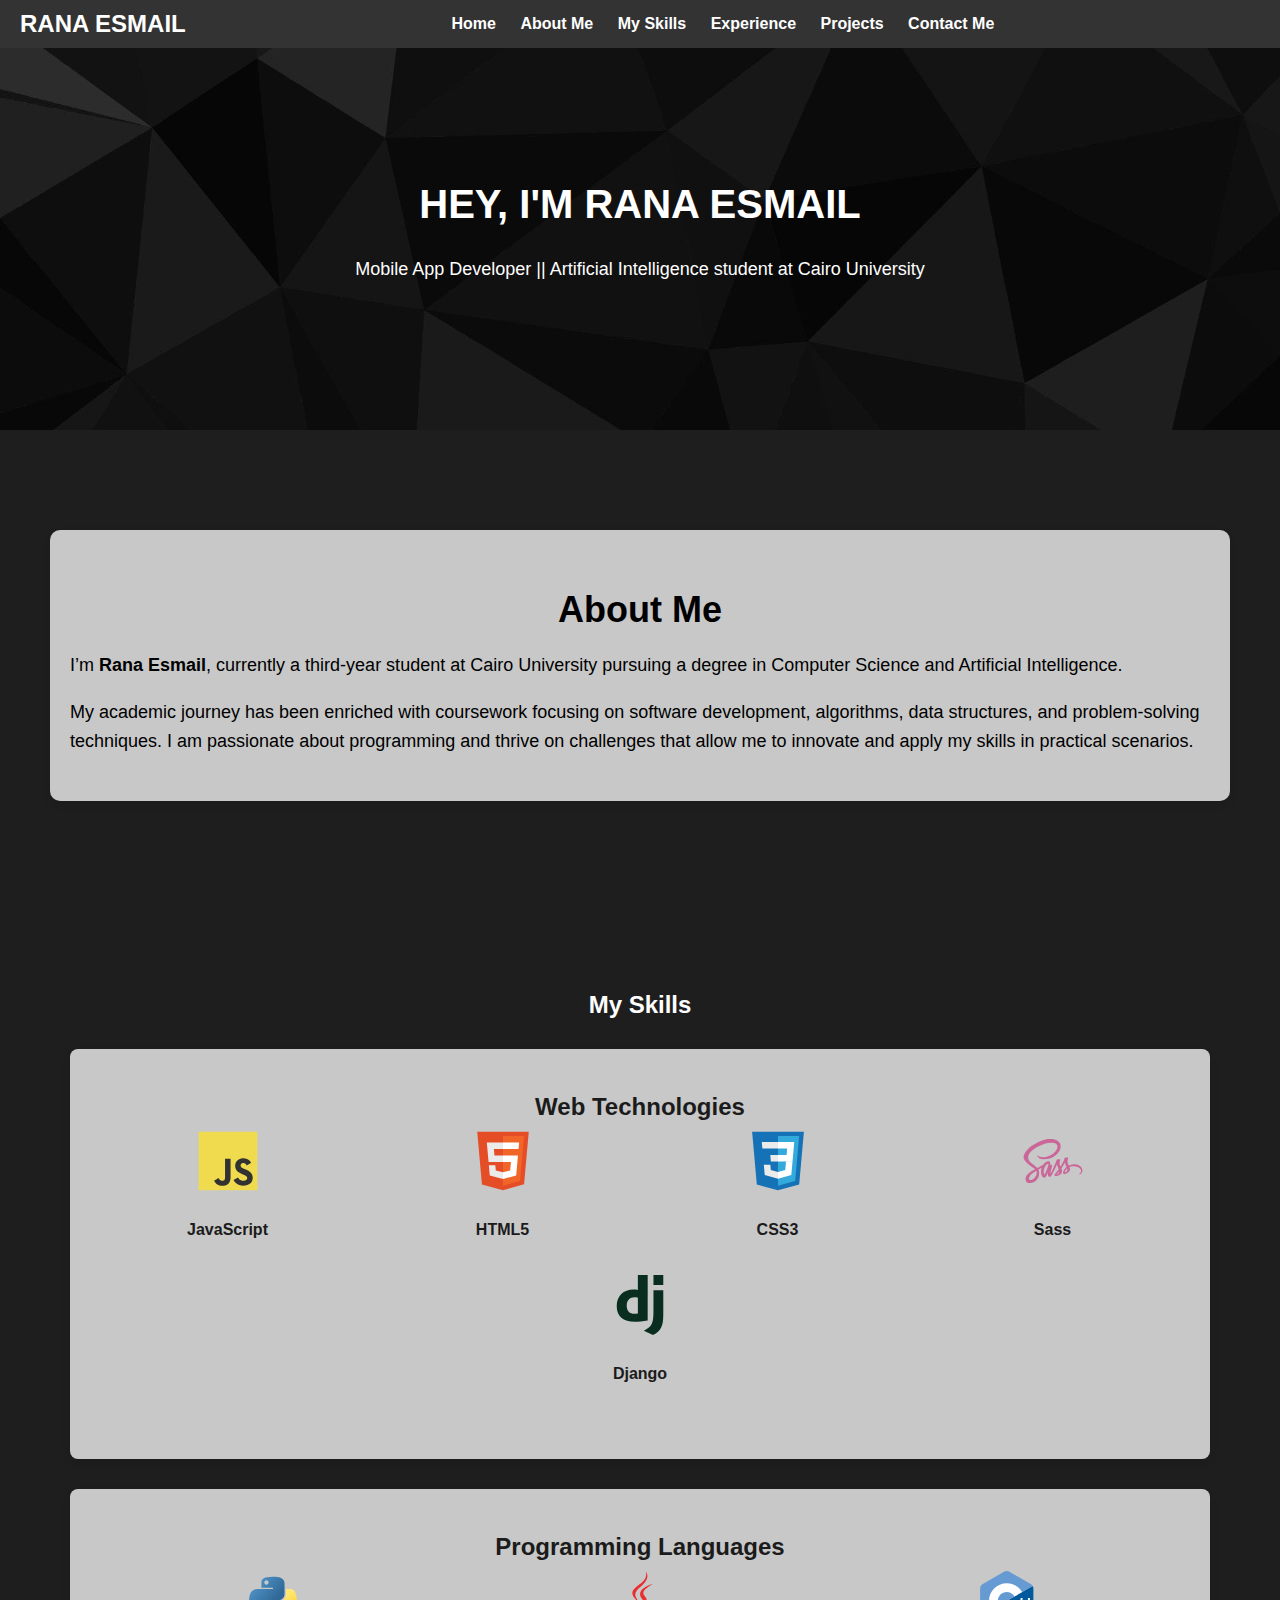
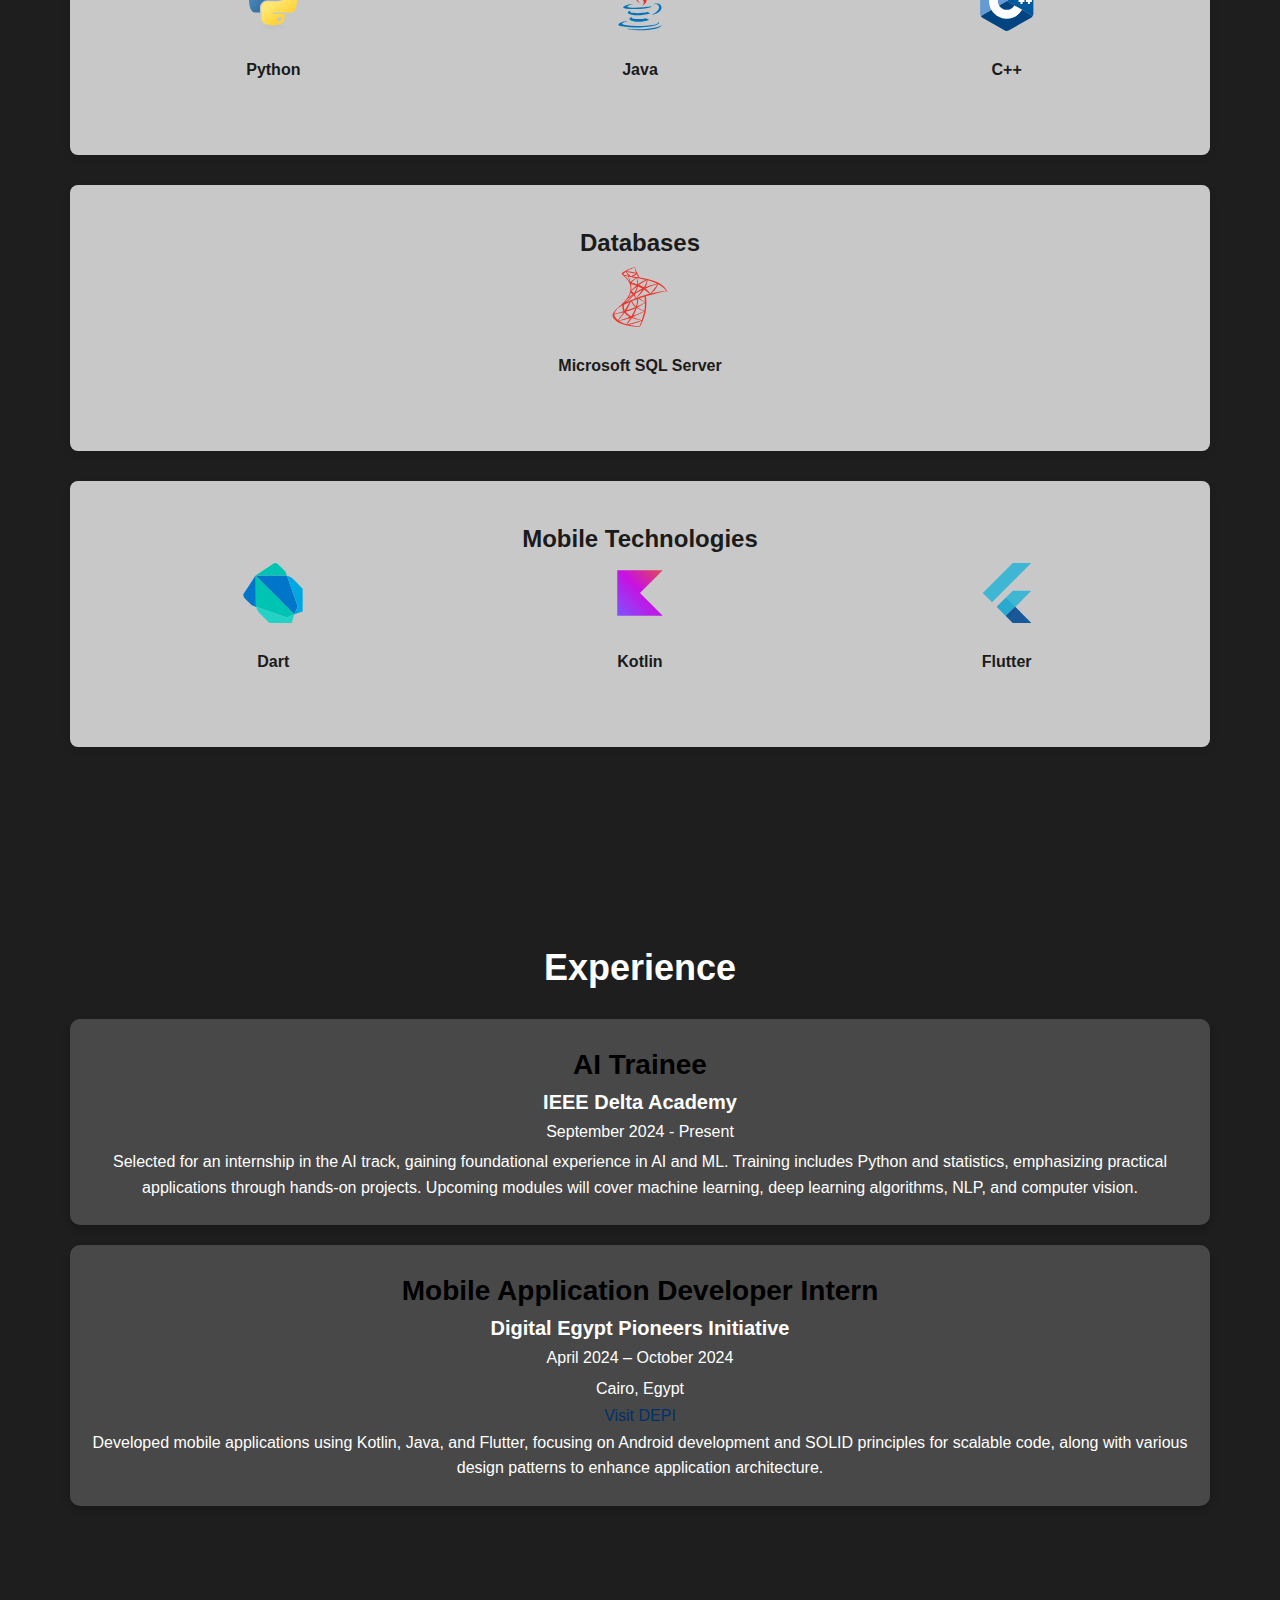
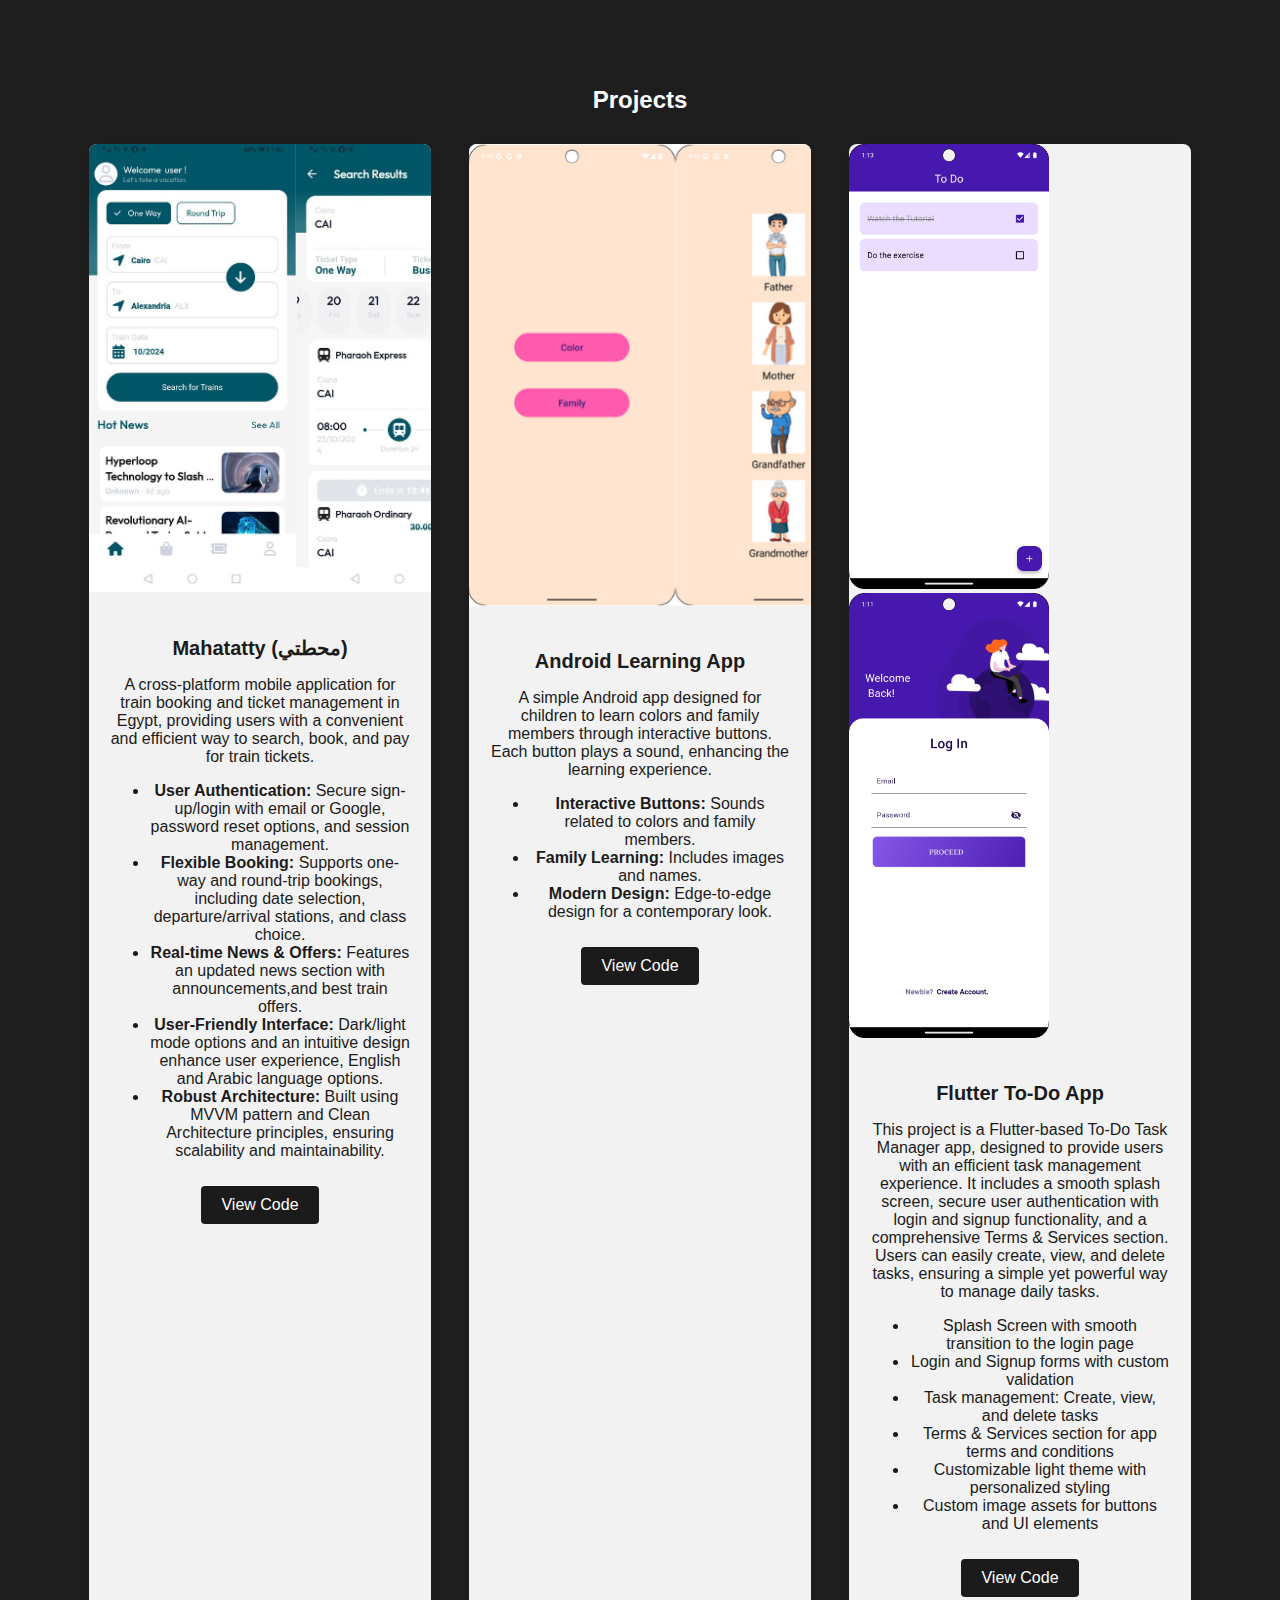
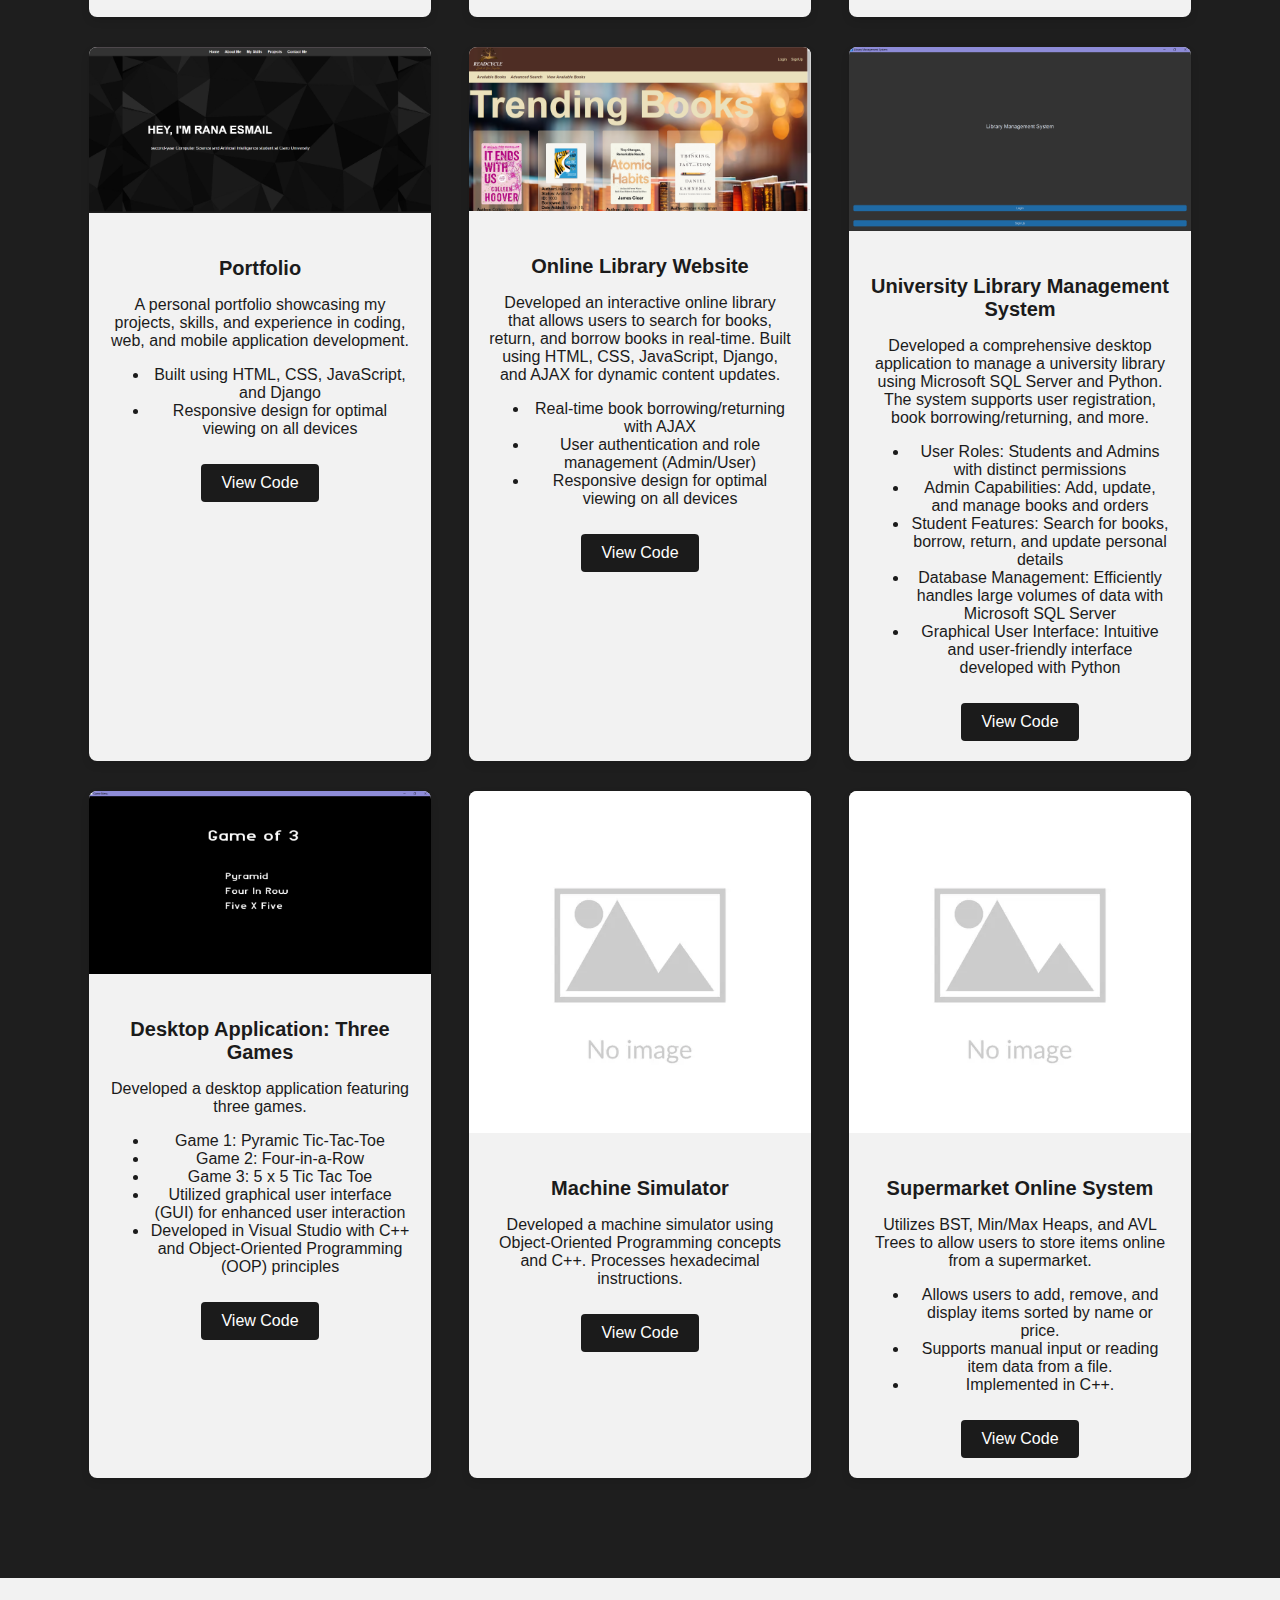
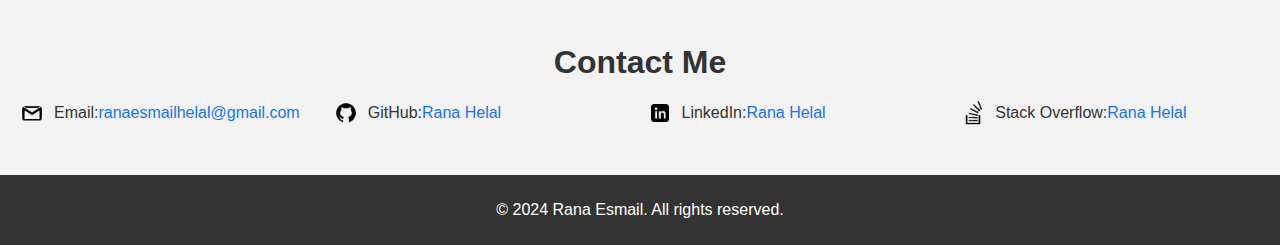
<file: index.html>
<!DOCTYPE html>
<html lang="en">
<head>
    <meta charset="UTF-8">
    <meta name="viewport" content="width=device-width, initial-scale=1.0">
    <title>My Portfolio</title>
    <link rel="stylesheet" type="text/css" href="css/styles.css">
</head>
<body>
    <header>
        <div class="logo">
            <a href="#intro">
                <h1>RANA ESMAIL</h1>
            </a>
        </div>
        <nav>
            <ul class="menu">
                <li><a href="#intro">Home</a></li>
                <li><a href="#about" id="about-link">About Me</a></li>
                <li><a href="#skills">My Skills</a></li>
                 <li><a href="#experience">Experience</a></li>
                <li><a href="#projects">Projects</a></li>
                <li><a href="#contact">Contact Me</a></li>
            </ul>
        </nav>
        <div class="menu-toggle"><i class="fas fa-bars"></i></div>
    </header>

    <section id="intro">
        <div class="intro-grid">
            <div class="intro-name">
                <h1>HEY, I'M RANA ESMAIL</h1>
                <p>Mobile App Developer || Artificial Intelligence student at Cairo University</p>
            </div>
        </div>
    </section>

    <section id="about">
        <div class="about-cover">
            <h2>About Me</h2>
            <div class="about-text">
                <p>I’m <strong>Rana Esmail</strong>, currently a third-year student at Cairo University pursuing a degree in Computer Science and Artificial Intelligence.</p>
                <p>My academic journey has been enriched with coursework focusing on software development, algorithms, data structures, and problem-solving techniques. I am passionate about programming and thrive on challenges that allow me to innovate and apply my skills in practical scenarios.</p>
            </div>
        </div>
    </section>

   <section id="skills">
    <h2>My Skills</h2>
    <div class="skill-card">
        <h3>Web Technologies</h3>
        <div class="skill-icons">
            <div class="skill-icon">
                <img src="images/js-logo.svg" alt="JavaScript">
                <p>JavaScript</p>
            </div>
            <div class="skill-icon">
                <img src="images/html5-logo.svg" alt="HTML5">
                <p>HTML5</p>
            </div>
            <div class="skill-icon">
                <img src="images/css3-logo.svg" alt="CSS3">
                <p>CSS3</p>
            </div>
            <div class="skill-icon">
                <img src="images/Sass-logo.svg" alt="Sass">
                <p>Sass</p>
            </div>
            <div class="skill-icon">
                <img src="images/django-logo.svg" alt="Django">
                <p>Django</p>
            </div>
        </div>
    </div>

    <div class="skill-card">
        <h3>Programming Languages</h3>
        <div class="skill-icons">
            <div class="skill-icon">
                <img src="images/python-logo.svg" alt="Python">
                <p>Python</p>
            </div>
            <div class="skill-icon">
                <img src="images/java-logo.svg" alt="Java">
                <p>Java</p>
            </div>
            <div class="skill-icon">
                <img src="images/cpp-logo.svg" alt="C++">
                <p>C++</p>
            </div>
        </div>
    </div>

    <div class="skill-card">
        <h3>Databases</h3>
        <div class="skill-icons">
            <div class="skill-icon">
                <img src="images/sqlserver-logo.svg" alt="Microsoft SQL Server">
                <p>Microsoft SQL Server</p>
            </div>
        </div>
    </div>

    <div class="skill-card">
        <h3>Mobile Technologies</h3>
        <div class="skill-icons">
            <div class="skill-icon">
                <img src="images/dart-logo.svg" alt="Dart">
                <p>Dart</p>
            </div>
            <div class="skill-icon">
                <img src="images/kotlin-logo.svg" alt="Kotlin">
                <p>Kotlin</p>
            </div>
            <div class="skill-icon">
                <img src="images/flutter-logo.svg" alt="Flutter">
                <p>Flutter</p>
            </div>
        </div>
    </div>
</section>
    <section id="experience">
    <h2>Experience</h2>

    <div class="experience-item">
        <h3>AI Trainee</h3>
        <h4>IEEE Delta Academy</h4>
        <p>September 2024 - Present</p>
        <p>Selected for an internship in the AI track, gaining foundational experience in AI and ML. Training includes Python and statistics, emphasizing practical applications through hands-on projects. Upcoming modules will cover machine learning, deep learning algorithms, NLP, and computer vision.</p>
    </div>

    <div class="experience-item">
        <h3>Mobile Application Developer Intern</h3>
        <h4>Digital Egypt Pioneers Initiative</h4>
        <p>April 2024 – October 2024</p>
        <p>Cairo, Egypt</p>
        <a href="https://depi.gov.eg/" target="_blank">Visit DEPI</a>
        <p>Developed mobile applications using Kotlin, Java, and Flutter, focusing on Android development and SOLID principles for scalable code, along with various design patterns to enhance application architecture.</p>
    </div>
</section>

    <section id="projects">
        <h2>Projects</h2>

        <div class="project-gallery">
            <div class="project-card" id="Mahatatty">
                <img src="images/projects/Mahatatty-thumbnail.png" alt="Mahatatty" style="width: 415px; height: auto;">
                <div class="project-info">
                    <h3>Mahatatty (محطتي)</h3>
                    <p>A cross-platform mobile application for train booking and ticket management in Egypt, providing users with a convenient and efficient way to search, book, and pay for train tickets.</p>
                    <ul>
                        <li><strong>User Authentication:</strong> Secure sign-up/login with email or Google, password reset options, and session management.</li>
                        <li><strong>Flexible Booking:</strong> Supports one-way and round-trip bookings, including date selection, departure/arrival stations, and class choice.</li>
                        <li><strong>Real-time News & Offers:</strong> Features an updated news section with announcements,and best train offers.</li>
                        <li><strong>User-Friendly Interface:</strong> Dark/light mode options and an intuitive design enhance user experience, English and Arabic language options.</li>
                        <li><strong>Robust Architecture:</strong> Built using MVVM pattern and Clean Architecture principles, ensuring scalability and maintainability.</li>
                    </ul>
                    <a href="https://github.com/ranaehelal/Mahatatty" target="_blank">View Code</a>
                </div>
            </div>
            <div class="project-card" id="Android-Learning-App">
                <img src="images/projects/AndroidLearningApp-thumbnail.png" alt="Android Learning App" style="width: 415px; height: auto;">
                <div class="project-info">
                    <h3>Android Learning App</h3>
                    <p>A simple Android app designed for children to learn colors and family members through interactive buttons. Each button plays a sound, enhancing the learning experience.</p>
                    <ul>
                        <li><strong>Interactive Buttons:</strong> Sounds related to colors and family members.</li>
                        <li><strong>Family Learning:</strong> Includes images and names.</li>
                        <li><strong>Modern Design:</strong> Edge-to-edge design for a contemporary look.</li>
                    </ul>
                    <a href="https://github.com/ranaehelal/Android_learning_app" target="_blank">View Code</a>
                </div>
            </div>

            <div class="project-card" id="Flutter-ToDo-App">
                <img src="images/projects/todo.png" alt="Flutter To-Do App" style="width: 200px; height: auto;">
                <img src="images/projects/ToDoApp-thumbnail2.png" alt="Flutter To-Do App" style="width: 200px; height: auto;">

                <div class="project-info">
                    <h3>Flutter To-Do App</h3>
                    <p>This project is a Flutter-based To-Do Task Manager app, designed to provide users with an
                        efficient task management experience. It includes a smooth splash screen, secure user
                        authentication with login and signup functionality, and a comprehensive Terms & Services
                        section. Users can easily create, view, and delete tasks, ensuring a simple yet powerful way to
                        manage daily tasks.</p>
                    <ul>
                        <li>Splash Screen with smooth transition to the login page</li>
                        <li>Login and Signup forms with custom validation</li>
                        <li>Task management: Create, view, and delete tasks</li>
                        <li>Terms & Services section for app terms and conditions</li>
                        <li>Customizable light theme with personalized styling</li>
                        <li>Custom image assets for buttons and UI elements</li>
                    </ul>
                    <a href="https://github.com/ranaehelal/ToDo_Application" target="_blank">View Code</a>
                </div>
            </div>
            <div class="project-card" id="Portfolio">
                <img src="images/projects/Portfolio-thumbnail.PNG" alt="Portfolio">
                <div class="project-info">
                    <h3>Portfolio</h3>
                    <p>A personal portfolio showcasing my projects, skills, and experience in coding, web, and mobile application development.</p>
                    <ul>
                        <li>Built using HTML, CSS, JavaScript, and Django</li>
                        <li>Responsive design for optimal viewing on all devices</li>
                    </ul>
                    <a href="https://github.com/ranaehelal/MyPortfolio" target="_blank">View Code</a>
                </div>
            </div>
            <div class="project-card" id="Online Library Website">
                <img src="images/projects/OnlineLibraryWebsite-thumbnail.PNG" alt="Online Library Website">
                <div class="project-info">
                    <h3>Online Library Website</h3>
                    <p>Developed an interactive online library that allows users to search for books, return, and borrow books in real-time. Built using HTML, CSS, JavaScript, Django, and AJAX for dynamic content updates.</p>
                    <ul>
                        <li>Real-time book borrowing/returning with AJAX</li>
                        <li>User authentication and role management (Admin/User)</li>
                        <li>Responsive design for optimal viewing on all devices</li>
                    </ul>
                    <a href="https://github.com/ranaehelal/web_project" target="_blank">View Code</a>
                </div>
            </div>
            <div class="project-card" id="University Library Management System">
                <img src="images/projects/UniversityLibraryManagementSystem-thumbnail.PNG" alt="University Library Management System">
                <div class="project-info">
                    <h3>University Library Management System</h3>
                    <p>Developed a comprehensive desktop application to manage a university library using Microsoft SQL Server and Python. The system supports user registration, book borrowing/returning, and more.</p>
                    <ul>
                        <li>User Roles: Students and Admins with distinct permissions</li>
                        <li>Admin Capabilities: Add, update, and manage books and orders</li>
                        <li>Student Features: Search for books, borrow, return, and update personal details</li>
                        <li>Database Management: Efficiently handles large volumes of data with Microsoft SQL Server</li>
                        <li>Graphical User Interface: Intuitive and user-friendly interface developed with Python</li>
                    </ul>
                    <a href="https://github.com/ranaehelal/DataBaseProject" target="_blank">View Code</a>
                </div>
            </div>
            <div class="project-card" id="Three Games">
                <img src="images/projects/ThreeGames-thumbnail.png" alt="Desktop Application: Three Games">
                <div class="project-info">
                    <h3>Desktop Application: Three Games</h3>
                    <p>Developed a desktop application featuring three games.</p>
                    <ul>
                        <li>Game 1: Pyramic Tic-Tac-Toe</li>
                        <li>Game 2: Four-in-a-Row</li>
                        <li>Game 3: 5 x 5 Tic Tac Toe</li>
                        <li>Utilized graphical user interface (GUI) for enhanced user interaction</li>
                        <li>Developed in Visual Studio with C++ and Object-Oriented Programming (OOP) principles</li>
                    </ul>
                    <a href="https://github.com/ranaehelal/ThreeGames" target="_blank">View Code</a>
                </div>
            </div>
            <div class="project-card" id="Machine Simulator">
                <img src="images/noimage.jpg" alt="Machine Simulator">
                <div class="project-info">
                    <h3>Machine Simulator</h3>
                    <p>Developed a machine simulator using Object-Oriented Programming concepts and C++. Processes hexadecimal instructions.</p>
                    <a href="https://github.com/ranaehelal/MachineLanguageSimulator" target="_blank">View Code</a>
                </div>
            </div>
            <div class="project-card" id="Supermarket Online">
                <img src="images/noimage.jpg" alt="Supermarket DataStructure">
                <div class="project-info">
                    <h3>Supermarket Online System</h3>
                    <p>Utilizes BST, Min/Max Heaps, and AVL Trees to allow users to store items online from a supermarket.</p>
                    <ul>
                        <li>Allows users to add, remove, and display items sorted by name or price.</li>
                        <li>Supports manual input or reading item data from a file.</li>
                        <li>Implemented in C++.</li>
                    </ul>
                    <a href="https://github.com/ranaehelal/SuperMarket-Ordering-System" target="_blank">View Code</a>
                </div>
            </div>
        </div>
    </section>

    <section id="contact">
    <h2>Contact Me</h2>
    <div class="contact-container">
        <div class="contact-info">
            <img src="images/social-media-logos/gmail-logo.png" alt="Gmail Icon" class="contact-icon">
            <p>Email: <a href="mailto:ranaesmailhelal@gmail.com">ranaesmailhelal@gmail.com</a></p>
        </div>
        <div class="contact-info">
            <img src="images/social-media-logos/github-logo.png" alt="GitHub Icon" class="contact-icon">
            <p>GitHub: <a href="https://github.com/ranaehelal" target="_blank">Rana Helal</a></p>
        </div>
        <div class="contact-info">
            <img src="images/social-media-logos/linkedin-logo.png" alt="LinkedIn Icon" class="contact-icon">
            <p>LinkedIn: <a href="https://www.linkedin.com/in/rana-helal-23b014262/" target="_blank">Rana Helal</a></p>
        </div>
        <div class="contact-info">
            <img src="images/social-media-logos/stack-overflow-logo.png" alt="Stack Overflow Icon" class="contact-icon">
            <p>Stack Overflow: <a href="https://stackoverflow.com/users/20450409/rana-e-helal?tab=profile" target="_blank">Rana Helal</a></p>
        </div>
    </div>
</section>


    <footer>
        <p>&copy; 2024 Rana Esmail. All rights reserved.</p>
    </footer>

    <script src="js/scripts.js"></script>
</body>
</html>
</file>
<file: css/styles.css>
body {
    font-family: Arial, sans-serif;
    background-color: #f4f4f4;
    margin: 0;
    padding: 0;
}
/*----------------------------*/

header {
    background-color: #333;
    color: white;
    padding: 10px 0;

    display: flex;
    justify-content: space-between;
    align-items: center;
    position: fixed;
    width: 100%;
    z-index: 1000;
}
.logo {
    margin-left: 20px; /* Adjust spacing */
}
.logo a {
    text-decoration: none;
    color: inherit;
    transition: transform 0.3s ease; /* Add transition for smoother effect */
}
.logo a:hover {
    transform: scale(1.1); /* Scale effect on hover */
}

.logo h1 {
    font-size: 24px; /* Adjust font size */
    margin: 0;
}
.logo:hover h1{
    font-size: 28px; /* Increase font size on hover */
}
/*----------------------------*/


nav ul {
    list-style-type: none;
    margin: 0;
    padding: 0;
    text-align: center;
}

nav ul li {
    display: inline;
    margin-right: 20px;
}

nav ul li a {
    color: white;
    text-decoration: none;
    font-weight: bold;
    transition: color 0.3s ease;

}

nav ul li a:hover {
    text-decoration: none;
        color: rgba(102, 152, 189, 0.94); /* Change color on hover */

}


@media (max-width: 768px) {
    .menu-toggle {
        display: block; /* Show toggle on smaller screens */
    }

    .menu {
        display: none;
        position: absolute;
        top: 60px;
        left: 0;
        background-color: #333;
        width: 100%;
        text-align: center;
        z-index: 999;
    }

    .menu.active {
        display: block;
    }

    .menu li {
        display: block;
        margin-bottom: 10px;
    }

    .menu li a {
        display: block;
        padding: 10px 0;
    }
}
/*----------------------------*/
section {
    padding: 20px;
    margin: 0px 0;
    background-color: #1b1b1b;
}
/*----------------------------*/
#intro {
    background-image: url('../images/introbg.jpg');
    background-size: cover; /* Ensure the background image covers the section */
    background-position: center; /* Center the background image */
    background-repeat: no-repeat; /* Prevent the background image from repeating */
    padding: 150px 40px; /* Adjust padding for better appearance on small screens */
    color: white;
    text-align: center;
}

.intro-name h1 {
    font-size: 40px; /* Adjust font size for smaller screens */
    font-weight: bold;
    padding: 5px 10px;
}

.intro-name p {
    font-size: 18px; /* Adjust font size for smaller screens */
    padding: 0px 10px;
    margin: 0;
}

@media (max-width: 768px) {
    #intro {
        padding: 100px 10px; /* Reduce padding on smaller screens */
    }

    .intro-name h1 {
        font-size: 32px; /* Adjust heading font size for smaller screens */
    }

    .intro-name p {
        font-size: 16px; /* Adjust paragraph font size for smaller screens */
    }
}

/*----------------------------*/
#about, #projects, #contact ,#skills{
    background-color:#1E1E1Eff;
    padding: 40px 0px;
    color: white;
}
#about, #skills {
    padding: 70px;
}

#about h2, #skills h2 {
    text-align: center;
    margin-bottom: 30px;
}





/*----------------------------*/





#about {
    padding: 50px 0;
    text-align: center;
    color: #000000;
        overflow: hidden; /* Ensure content doesn't overflow */

}

.about-cover {
    background-color: rgba(242, 242, 242, 0.8); /* Added transparency */
    padding: 30px 20px;
    border-radius: 10px; /* Rounded corners */
    box-shadow: 0 4px 8px rgba(0, 0, 0, 0.1); /* Subtle shadow */
    margin: 50px;
    transition: transform 0.3s ease, box-shadow 0.3s ease; /* Add transition for smooth scaling */
     transform: translateX(100%); /* Initial position off-screen to the right */
    opacity: 0; /* Start with opacity 0 */
    transition: transform 0.5s ease-out, opacity 0.5s ease-out; /* Transition for movement and opacity */

}

#about h2 {
    font-size: 36px;
    margin-bottom: 20px;
    font-weight: bold;
}

#welcome {
    font-size: 20px;
    margin-bottom: 20px;
}

.about-text {
    text-align: left;
    font-size: 18px;
    line-height: 1.6;
}

.about-text p {
    margin-bottom: 15px;
}
.about-cover:hover {
    transform: scale(1.05); /* Slightly scale up the cover */
    box-shadow: 0 6px 12px rgba(0, 0, 0, 0.2); /* Increase shadow for a more pronounced effect */
}
.in-view .about-cover {
    transform: translateX(0); /* Move to original position */
    opacity: 1; /* Set opacity to 1 */
}
/*----------------------------*/
#skills {
    padding: 70px;
}

#skills h2 {
    text-align: center;
    margin-bottom: 30px;
}

.skill-card {
    background-color: rgba(242, 242, 242, 0.8); /* Added transparency */
    border-radius: 8px;
    box-shadow: 0 4px 8px rgba(0, 0, 0, 0.1);
    padding: 20px;
    margin-bottom: 30px;
}

.skill-card h3 {
    font-size: 24px;
    font-weight: bold;
    margin-bottom: 10px;
    text-align: center;
    color: #1b1b1b;
}

.skill-icons {
    display: flex;
    justify-content: space-around;
    align-items: center;
    flex-wrap: wrap;
    margin-bottom: 20px;
}

.skill-icon {
    text-align: center;
    width: 25%;
    margin-bottom: 20px;
}

.skill-icon img {
    width: 60px;
    height: 60px;
    margin-bottom: 10px;
}
.skill-icon :hover {
    transform: scale(1.1); /* Enlarge image slightly on hover */
}
.skill-icon p {
    font-size: 16px;
    font-weight: bold;
    color: #1b1b1b;


}

/*----------------------------*/
#projects {
    padding: 70px;
}

#projects h2 {
    text-align: center;
    margin-bottom: 30px;
}

.project-gallery {
    display: flex;
    flex-wrap: wrap;
    justify-content: space-around;
}

.project-card {
    background-color: #f2f2f2;
    border-radius: 8px;
    box-shadow: 0 4px 8px rgba(0, 0, 0, 0.1);
    width: 30%;
    margin-bottom: 30px;
    overflow: hidden;
    position: relative;
    transition: transform 0.3s ease;
}
@media (max-width: 1200px) {
    .project-card {
        width: 45%; /* Adjust width for medium screens */
    }
}

@media (max-width: 768px) {
    .project-card {
        width: 100%; /* Adjust width for smaller screens */
    }
}
.project-card:hover {
    transform: scale(1.05);
}

.project-card img {
    width: 100%;
    height: auto;
}

.project-info {
    padding: 20px;
    text-align: center;
}

.project-info h3 {
    font-size: 20px;
    font-weight: bold;
    margin-bottom: 10px;
    color: #1b1b1b;
}

.project-info p {
    font-size: 16px;
    color: #1b1b1b;
}
.project-info ul {
    font-size: 16px;
    color: #1b1b1b;
}

.project-info a {
    display: inline-block;
    margin-top: 10px;
    padding: 10px 20px;
    background-color: #1b1b1b;
    color: white;
    text-decoration: none;
    border-radius: 4px;
    transition: background-color 0.3s ease;
}

.project-info a:hover {
    background-color: #333;
}
/*----------------------------*/
#experience {
    padding: 70px; /* Add padding for better spacing */
    background-color: #1E1E1Eff; /* Match the background color */
    color: white; /* Ensure text is readable */
    text-align: center; /* Center the text */
}

#experience h2 {
    font-size: 36px; /* Large heading for visibility */
    margin-bottom: 30px; /* Space below the heading */
    font-weight: bold; /* Make the heading stand out */
}

.experience-item {
    background-color: rgba(242, 242, 242, 0.2); /* Slightly transparent background */
    border-radius: 10px; /* Rounded corners */
    padding: 20px; /* Padding inside each experience item */
    margin: 20px auto; /* Center the item with vertical spacing */
    width: auto ; /* Limit the maximum width */
    box-shadow: 0 4px 8px rgba(0, 0, 0, 0.2); /* Subtle shadow for depth */
    transition: transform 0.3s ease; /* Smooth transition for hover effect */
}

.experience-item:hover {
    transform: translateY(-5px); /* Lift effect on hover */
}

.experience-item h3 {
    font-size: 28px; /* Heading size for job title */
    margin: 10px 0; /* Space above and below */
    color: #000000; /* Custom color for job title */
}

.experience-item h4 {
    font-size: 20px; /* Smaller size for the company name */
    margin: 5px 0; /* Space above and below */
}

.experience-item p {
    font-size: 16px; /* Regular text size */
    line-height: 1.6; /* Improve readability */
    margin: 5px 0; /* Space above and below */
}

.experience-item a {
    color: #01316c; /* Link color */
    text-decoration: none; /* Remove underline */
    transition: color 0.3s ease; /* Smooth transition for hover */
}

.experience-item a:hover {
        color: rgba(102, 152, 189, 0.94); /* Change color on hover */
}

/*----------------------------*/

#contact {
    padding: 40px 20px; /* Reduced padding for smaller screens */
    background-color: #f2f2f2;
    text-align: center;
}

#contact h2 {
    font-size: 32px; /* Adjusted font size */
    margin-bottom: 20px; /* Reduced margin */
    color: #333;
}

.contact-container {
    display: flex;
    flex-wrap: wrap; /* Allow items to wrap onto the next line */
    justify-content: center; /* Center items horizontally */
    gap: 15px; /* Reduced space between contact info sections */
    margin: 0 auto; /* Center container */
}

.contact-info {
    font-size: 16px; /* Slightly smaller font size */
    color: #333;
    display: flex;
    align-items: center;
    flex: 1 1 200px; /* Adjusted minimum width */
    max-width: 300px; /* Limited maximum width */
    margin-bottom: 10px; /* Reduced space between contact info items */
    text-align: center; /* Center text for smaller screens */
}

.contact-info p {
    margin: 0;
    display: flex;
    align-items: center;
}

.contact-icon {
    width: 24px; /* Adjusted icon size */
    height: 24px;
    margin-right: 10px; /* Reduced space between icon and text */
}

.contact-info a {
    color: #1a73e8;
    text-decoration: none;
    transition: color 0.3s ease;
}

.contact-info a:hover {
    color: #0056b3;
}


footer {
    background-color: #333;
    color: white;
    text-align: center;
    padding: 10px 0;
    bottom: 0;
    width: 100%;
}
</file>
